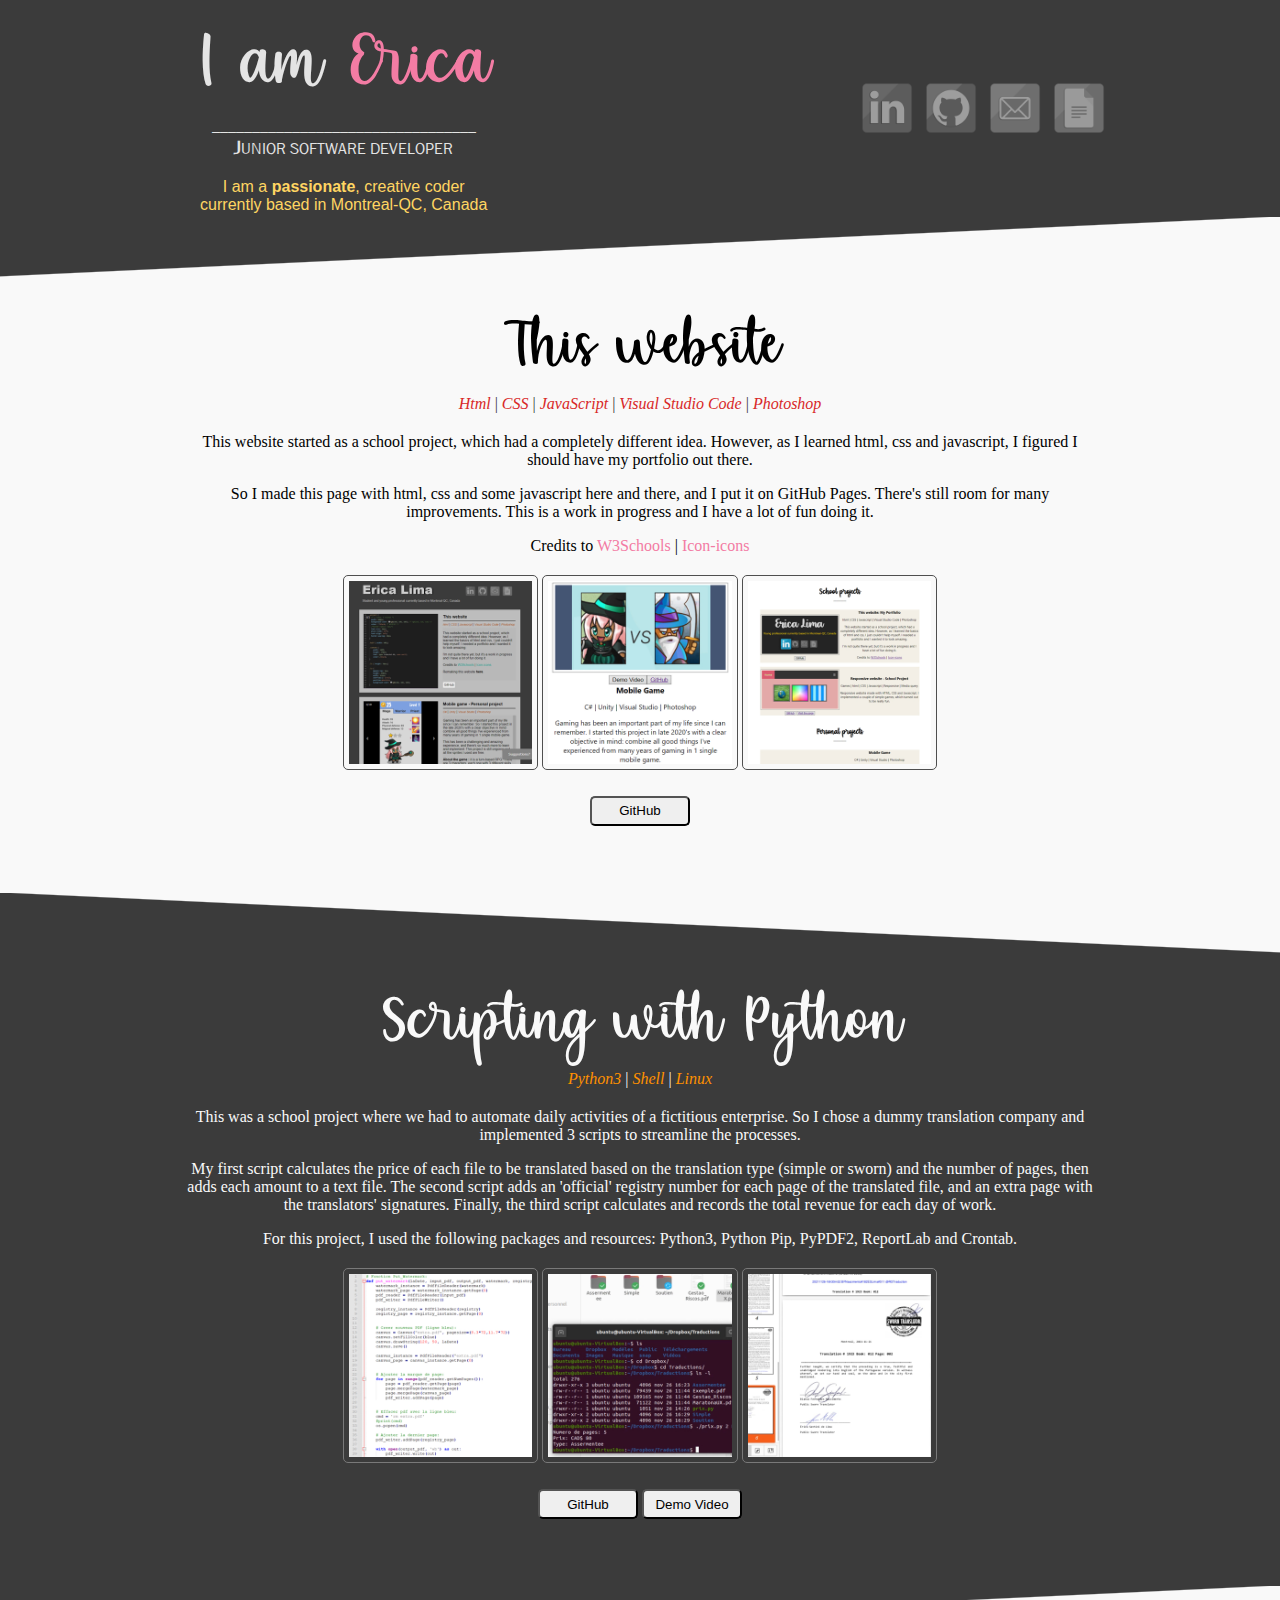
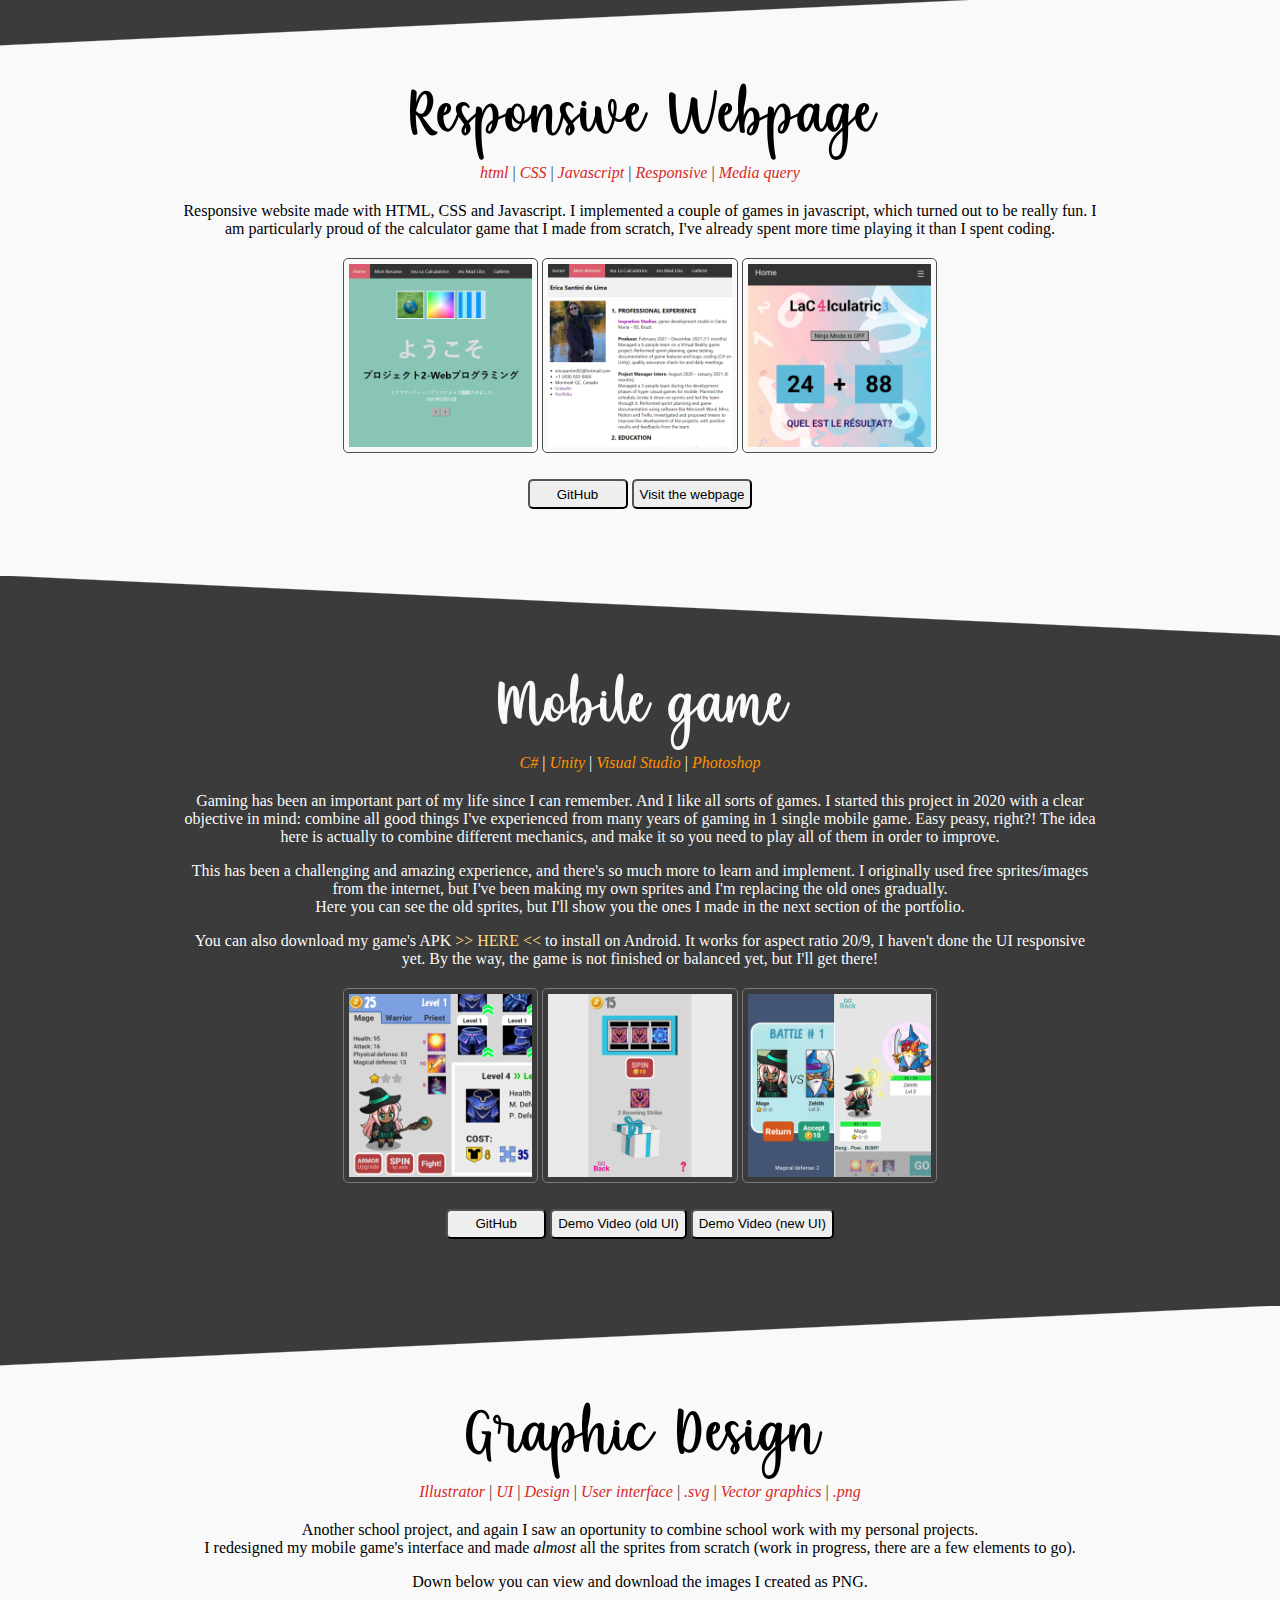
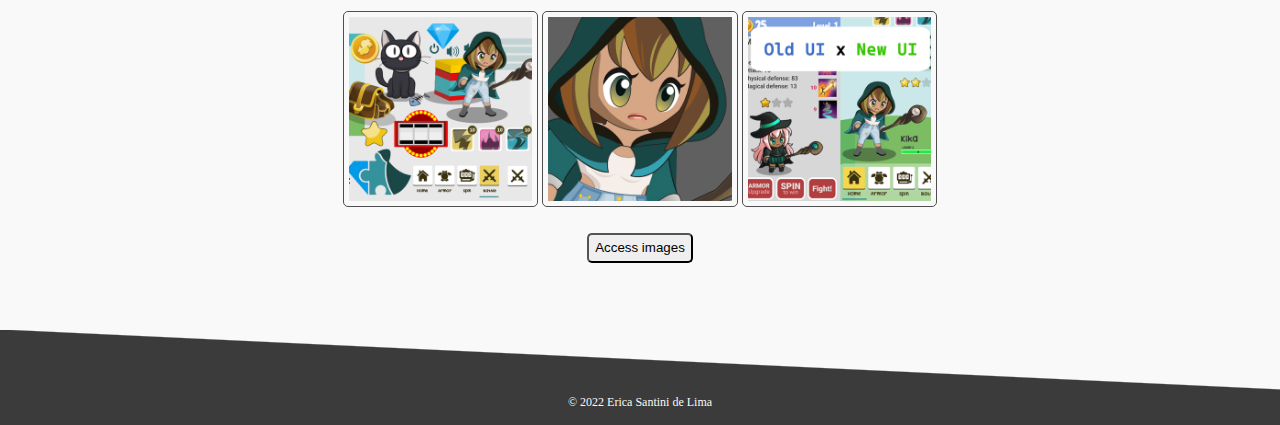
<file: index.html>
<!DOCTYPE html>
<html>
<head>

  <!-- Style pages -->
  <link rel="stylesheet" href="style/style.css"/>
  <link rel="stylesheet" href="style/modal.css"/>

  <meta name="viewport" content="width=device-width, initial-scale=1.0">
  <meta http-equiv="Content-Type" content="text/html; charset=utf-8" />
  <link rel="icon" type="image/x-icon" href="img/e.png">

  <title>Erica Santini - Portfolio</title>

</head>
<body>

<!-- ===================================================================================================================== -->
<!-- HEADER -->
<header>
  <br>
  <table class="headerTable">
    <tr>
      <td class="left">
        <greet>I am <name>Erica</name></greet><br>
        <hp1>_________________________________<br><hp2>J</hp2>UNIOR SOFTWARE DEVELOPER</hp1><br>
        <hDescription><br>I am a <b>passionate</b>, creative coder<br>currently based in Montreal-QC, Canada</hDescription><br>
      </td>
      <td class="right">
        <ul>
          <li><a href="https://www.linkedin.com/in/erica-santini/" target="_blank"><img src="img/linkedin.png" alt="LinkedIn" title="LinkedIn profile" onmouseover="javascript:showMsg('LinkedIn profile');" onmouseout="javascript:hideMsg();"></a></li>
          <li><a href="https://github.com/Kikasantini" target="_blank"><img src="img/newGithub.png" alt="GitHub" title="GitHub repositories" onmouseover="javascript:showMsg('GitHub repositories');" onmouseout="javascript:hideMsg();"></a></li>
          <div class="nextLine"></div>
          <li><a href="mailto:ericasantini92@hotmail.com?subject=Hey,%20I%20found%20your%20website!" target="_blank"><img src="img/email.png" alt="E-mail" title="E-mail me" onmouseover="javascript:showMsg('E-mail me');" onmouseout="javascript:hideMsg();"></a></li>
          <li><a href="files/Erica_Santini-Resume.pdf" target="_blank"><img src="img/file.png" alt="Resume" title="Download resume" onmouseover="javascript:showMsg('Download resume');" onmouseout="javascript:hideMsg();"></a></li>
          <div id="customMsg">Custom message</div>
        </ul>
      </td>
    </tr>
  </table>
</header>

<!-- ===================================================================================================================== -->

<!-- Image Modal -->
<span class="close"><div id="myModal" class="modal"><img class="modal-content" id="img01"></div></span>
<!-- Video Modal -->
<div id="myVideoModal" class="modal"><span class="closeVideo">&times;</span>
  <video class="modal-content" max-width="50%" height="auto" controls id="vid01"><source src="" type="video/mp4"></video>
</div>

<!-- ===================================================================================================================== -->
<!-- BODY -->

<div class="skew-cc"></div>
<div class="white-block"> <!-- White Block -->
<table>

  <tr><th><h1>This website</h1></th></tr>

  <tr>
    <td>
      <tag>Html</tag> | 
      <tag>CSS</tag> | 
      <tag>JavaScript</tag> | 
      <tag>Visual Studio Code</tag> | 
      <tag>Photoshop</tag>
    </td>
  </tr>

  <tr>
    <td>        
      <p>
        This website started as a school project, which had a completely different idea. 
        However, as I learned html, css and javascript, I figured I should have my portfolio out there. 
      </p>
      <p>
        So I made this page with html, css and some javascript here and there, and I put it on GitHub Pages.
        There's still room for many improvements. This is a work in progress and I have a lot of fun doing it.
      </p>
      <p>
        Credits to
        <a href="https://www.w3schools.com" class="mylink" target="_blank">W3Schools</a> | 
        <a href="https://icon-icons.com" class="mylink" target="_blank">Icon-icons</a>
      </p>
    </td>
  </tr>

  <tr>
    <td>
      <img class="teste" src="img/Miniature/01.jpg" onclick="javascript:openModal('img/Original/01.jpg');">
      <img class="teste" src="img/Miniature/02.jpg" onclick="javascript:openModal('img/Original/02.jpg');">
      <img class="teste" src="img/Miniature/03.jpg" onclick="javascript:openModal('img/Original/03.jpg');">
    </td>
  </tr>

  <tr>
    <td>
      <br>
      <a href="https://github.com/Kikasantini/projects" target="_blank"><button>GitHub</button></a>
    </td>
  </tr>

</table>
</div> <!-- End of White Block -->
<!-- ===================================================================================================================== -->
<div class="skew-c"></div>
<div class="colour-block"> <!-- Dark Block -->
<table>
  <tr><td><h1>Scripting with Python</h1></td></tr>

  <tr>
    <td>
      <tag>Python3</tag> |
      <tag>Shell</tag> |
      <tag>Linux</tag>
    </td>
  </tr>

  <tr>
    <td>
      <p>
        This was a school project where we had to automate daily activities 
        of a fictitious enterprise. So I chose a dummy translation company 
        and implemented 3 scripts to streamline the processes.
      </p>
      <p>
        My first script calculates the price of each file to be translated based on the translation type (simple or sworn) and the number of pages, then adds each amount to a text file.
        The second script adds an 'official' registry number for each page of the translated file, and an extra page with the translators' signatures. 
        Finally, the third script calculates and records the total revenue for each day of work.
      </p>
      <p>
        For this project, I used the following packages and resources: 
        Python3, Python Pip, PyPDF2, ReportLab and Crontab.
      </p>
    </td>
  </tr>

  <tr>
    <td>
      <img class="teste" src="img/Miniature/04.jpg" onclick="javascript:openModal('img/Original/04.jpg');">
      <img class="teste" src="img/Miniature/05.jpg" onclick="javascript:openModal('img/Original/05.jpg');">
      <img class="teste" src="img/Miniature/06.jpg" onclick="javascript:openModal('img/Original/06.jpg');">
    </td>
  </tr>

  <tr>
    <td>
      <br>
      <a href="https://github.com/Kikasantini/scripting-translationCompany.git" target="_blank"><button>GitHub</button></a>
      <button onclick="javascript:openVideo('img/Videos/video01.mp4');">Demo Video</button>
    </td>
  </tr>

</table>
</div> <!-- End of Dark Block -->
<!-- ===================================================================================================================== -->
<div class="skew-cc"></div>
<div class="white-block"> <!-- White Block -->
<table>

  <tr><th><h1>Responsive Webpage</h1></th></tr>

  <tr>
    <td>
      <tag>html</tag> |
      <tag>CSS</tag> |
      <tag>Javascript</tag> |
      <tag>Responsive</tag> |
      <tag>Media query</tag>
    </td>
  </tr>

  <tr>
    <td>        
      <p>
        Responsive website made with HTML, CSS and Javascript. I implemented a couple of games in javascript, 
        which turned out to be really fun. I am particularly proud of the calculator game that I made from scratch, I've already spent more time playing it than I spent coding.
      </p>
    </td>
  </tr>

  <tr>
    <td>
      <img class="teste" src="img/Miniature/07.jpg" onclick="javascript:openModal('img/Original/07.jpg');">
      <img class="teste" src="img/Miniature/08.jpg" onclick="javascript:openModal('img/Original/08.jpg');">
      <img class="teste" src="img/Miniature/09.jpg" onclick="javascript:openModal('img/Original/09.jpg');">
    </td>
  </tr>

  <tr>
    <td>
      <br>
      <a href="https://github.com/Kikasantini/projectHtml" target="_blank"><button>GitHub</button></a>
      <a href="https://kikasantini.github.io/projectHtml/index.html" target="_blank"><button>Visit the webpage</button></a>
    </td>
  </tr>

</table>
</div> <!-- End of White Block -->
<!-- ===================================================================================================================== -->
<div class="skew-c"></div>
<div class="colour-block"> <!-- Dark Block -->
<table>

  <tr><th><h1>Mobile game</h1></th></tr>

  <tr>
    <td>
      <tag>C#</tag> | 
      <tag>Unity</tag> | 
      <tag>Visual Studio</tag> | 
      <tag>Photoshop</tag>
    </td>
  </tr>

  <tr>
    <td>        
      <p>
        Gaming has been an important part of my life since I can remember. And I like all sorts of games.
        I started this project in 2020 with a clear objective in mind: combine all good things I've experienced 
        from many years of gaming in 1 single mobile game. Easy peasy, right?! The idea here is actually to combine different mechanics, and make it so you need to play all of them in order to improve.
      </p><!--
      <p>
        So far, the mechanics in the game are:
      </p>
      <p>
        The <b>turn-based battle</b>: you fight the boss in a turn-based battle, which means you play your turn, then he plays his turn, and so on. The boss gets stronger each battle. You can use special skills to cause extra damage, heal yourself and/or shield yourself. Which brings us to the next mechanic.
      </p>
      <p>
        The <b>afk mechanic</b>: every 10 seconds there's a 5% chance a popup will spawn on the screen, if you click it you get a random (but important) item.
      </p>
      <p>
        The <b>slot machine</b>: this is how you get your skills. Unlike most RPG games, here you don't spend <b>mana</b> to use special habilities. You only need to have them. So you can gain habilities playing on the slot machine and accumulate them.
      </p>
      <p>
        <b>Leveling up</b>: defeating the bosses give you Experience points (XP), and you need them to level up. As you level up, your base stats (such as health, attack power etc) increase.
      </p>
      <p>
        <b>Equipment upgrade</b>: you can also upgrade your gear and weapon to increase your stats.
      </p>
      <p>
        I want to implement a <b>runner game</b> mechanic next, so the player will be able to collect more coins to spend ingame.
      </p>-->
      <p>
        This has been a challenging and amazing experience, and there's so much more to learn and implement.
        I originally used free sprites/images from the internet, but I've been making my own sprites and I'm replacing the old ones gradually.
        <br>Here you can see the old sprites, but I'll show you the ones I made in the next section of the portfolio.
      </p>
      <p>
        You can also download my game's APK <a href="https://drive.google.com/drive/folders/1y14nqh0XohHoLWAGelfiCmv_1wDe1Xr4?usp=sharing" class="mylink" target="_blank">>> HERE <<</a> to install on Android. It works for aspect ratio 20/9, I haven't done the UI responsive yet.
        By the way, the game is not finished or balanced yet, but I'll get there!
      </p>
    </td>
  </tr>

  <tr>
    <td>
      <img class="teste" src="img/Miniature/10.jpg" onclick="javascript:openModal('img/Original/10.jpg');">
      <img class="teste" src="img/Miniature/11.jpg" onclick="javascript:openModal('img/Original/11.jpg');">
      <img class="teste" src="img/Miniature/12.jpg" onclick="javascript:openModal('img/Original/12.jpg');">
    </td>
  </tr>

  <tr>
    <td>
      <br>
      <a href="https://github.com/Kikasantini/RunnerRPG" target="_blank"><button>GitHub</button></a>
      <button onclick="javascript:openVideo('img/Videos/video02.mp4');">Demo Video (old UI)</button>
      <button onclick="javascript:openVideo('img/Videos/video03.mp4');">Demo Video (new UI)</button>      
    </td>
  </tr>

</table>
</div> <!-- End of Dark Block -->
<!-- ===================================================================================================================== -->

<div class="skew-cc"></div>
<div class="white-block">
<table>

  <tr><th><h1>Graphic Design</h1></th></tr>

  <tr>
    <td>
      <tag>Illustrator</tag> | 
      <tag>UI</tag> | 
      <tag>Design</tag> |
      <tag>User interface</tag> | 
      <tag>.svg</tag> |
      <tag>Vector graphics</tag> |
      <tag>.png</tag>
      
    </td>
  </tr>

  <tr>
    <td>        
      <p>
        Another school project, and again I saw an oportunity to combine school work with my personal projects.<br>
        I redesigned my mobile game's interface and made <i>almost</i> all the sprites from scratch (work in progress, there are a few elements to go).
      </p>
      <p>
         Down below you can view and download the images I created as PNG.
        </p>
    </td>
  </tr>
  <tr>
    <td>
      <img class="teste" src="img/Miniature/13.jpg" onclick="javascript:openModal('img/Original/13.jpg');">
      <img class="teste" src="img/Miniature/14.jpg" onclick="javascript:openModal('img/Original/14.jpg');">
      <img class="teste" src="img/Miniature/15.jpg" onclick="javascript:openModal('img/Original/15.jpg');">
    </td>
  </tr>

  <tr>
    <td>
      <br>
      <a href="https://drive.google.com/drive/folders/13xkUQXR3BmZf3TsdTWVp6kCCIj8yzNF6?usp=sharing" target="_blank"><button>Access images</button></a>
    </td>
  </tr>

</table>
</div>

<!-- ===================================================================================================================== -->
<!--
<div class="skew-c"></div>
<div class="colour-block">
<table>

  <tr><th><h1>Título</h1></th></tr>

  <tr>
    <td>
      <tag>tag</tag> | 
      <tag>tag</tag> | 
      <tag>tag</tag> | 
      <tag>tag</tag>
    </td>
  </tr>

  <tr>
    <td>        
      <p>
        Gaming has been an important part of my life since I can remember. 
        I started this project in 2020 with a clear objective in mind: combine all good things I've experienced 
        from many years of gaming in 1 single mobile game. Easy peasy!
      </p>
    </td>
  </tr>

  <tr>
    <td>
      <img class="teste" src="img/Miniature/16.jpg" onclick="javascript:openModal('img/Original/16.jpg');">
      <img class="teste" src="img/Miniature/17.jpg" onclick="javascript:openModal('img/Original/17.jpg');">
      <img class="teste" src="img/Miniature/18.jpg" onclick="javascript:openModal('img/Original/18.jpg');">
    </td>
  </tr>

  <tr>
    <td>
      <br>
      <a href="..." target="_blank"><button>Button</button></a>
      <button onclick="javascript:openVideo('...');">Button</button>
    </td>
  </tr>

</table>
</div>
-->
<!-- ===================================================================================================================== -->
<!--
<div class="skew-cc"></div>
<div class="white-block">
  <table>

    <tr><th><h1>Título</h1></th></tr>
  
    <tr>
      <td>
        <tag>tag</tag> | 
        <tag>tag</tag> | 
        <tag>tag</tag> | 
        <tag>tag</tag>
      </td>
    </tr>
  
    <tr>
      <td>        
        <p>
          Gaming has been an important part of my life since I can remember. 
          I started this project in 2020 with a clear objective in mind: combine all good things I've experienced 
          from many years of gaming in 1 single mobile game. Easy peasy!
        </p>
      </td>
    </tr>
  
    <tr>
      <td>
        <img class="teste" src="img/Miniature/16.jpg" onclick="javascript:openModal('img/Original/16.jpg');">
        <img class="teste" src="img/Miniature/17.jpg" onclick="javascript:openModal('img/Original/17.jpg');">
        <img class="teste" src="img/Miniature/18.jpg" onclick="javascript:openModal('img/Original/18.jpg');">
      </td>
    </tr>
  
    <tr>
      <td>
        <br>
        <a href="..." target="_blank"><button>Button</button></a>
        <button onclick="javascript:openVideo('...');">Button</button>
      </td>
    </tr>
  
  </table>
</div>
-->
<!-- ===================================================================================================================== -->
<!--
<div class="skew-c"></div>
<div class="colour-block">
  <table>

    <tr><th><h1>Título</h1></th></tr>
  
    <tr>
      <td>
        <tag>tag</tag> | 
        <tag>tag</tag> | 
        <tag>tag</tag> | 
        <tag>tag</tag>
      </td>
    </tr>
  
    <tr>
      <td>        
        <p>
          Gaming has been an important part of my life since I can remember. 
          I started this project in 2020 with a clear objective in mind: combine all good things I've experienced 
          from many years of gaming in 1 single mobile game. Easy peasy!
        </p>
      </td>
    </tr>
  
    <tr>
      <td>
        <img class="teste" src="img/Miniature/16.jpg" onclick="javascript:openModal('img/Original/16.jpg');">
        <img class="teste" src="img/Miniature/17.jpg" onclick="javascript:openModal('img/Original/17.jpg');">
        <img class="teste" src="img/Miniature/18.jpg" onclick="javascript:openModal('img/Original/18.jpg');">
      </td>
    </tr>
  
    <tr>
      <td>
        <br>
        <a href="..." target="_blank"><button>Button</button></a>
        <button onclick="javascript:openVideo('...');">Button</button>
      </td>
    </tr>
  
  </table>
</div>
-->
<!-- ===================================================================================================================== -->
<!-- FOOTER -->
<!--<div class="skew-cc"></div>--> <!-- Dark/light skew -->
<div class="skew-c"></div> <!-- Light/dark skew -->
<footer>
  <br><br><br>
  © 2022 Erica Santini de Lima<br><br>
</footer>
<!-- ===================================================================================================================== -->
<!-- Custom Message SCRIPT -->

<script>
  function showMsg(message){
    document.getElementById("customMsg").style.color = "#ffffff";
    document.getElementById("customMsg").innerHTML = message;
  }
  function hideMsg(){
    document.getElementById("customMsg").style.color = "#3b3b3b";
  }
</script>

<!-- ===================================================================================================================== -->
<!-- Image and Video Modal SCRIPT -->

<script>
  var modal = document.getElementById("myModal"); // Image modal
  var modalImg = document.getElementById("img01");
  var vidModal = document.getElementById("myVideoModal"); // Video modal
  var modalVideo = document.getElementById("vid01");
  function openVideo(videoPath){
    vidModal.style.display = "block";
    modalVideo.src = videoPath;
  }
  function openModal(imgPath){
    modal.style.display = "block";
    modalImg.src = imgPath;
  }
  var span = document.getElementsByClassName("close")[0];
  var vidSpan = document.getElementsByClassName("closeVideo")[0];
  span.onclick = function() { 
    modal.style.display = "none";
  }
  vidSpan.onclick = function(){
    vidModal.style.display = "none";
    modalVideo.pause();
  }
</script>

<!-- ===================================================================================================================== -->

</body>
</html>
</file>
<file: style/style.css>
/* ======================================================================================== */
/* Start of : GENERAL SETTINGS */

body {
  margin: 0px;
  font-family: Tahoma;
}
header {
  background-color: #3b3b3b;
  width: 100%;
}

table {
  width: 80%;
  margin: auto;
  text-align: center;
}
header table {
  width: 100%;
}

.img {
  width: 40%;
}
img {
  width: 100%;
  border-radius: 10px;
}
footer{
  width: 100%;
  text-align: center;
  margin-top: 20px;
  font-size: 12px;
  
  /*
  background-color: rgb(249, 249, 249);
  color: #3b3b3b;
  */

  background-color: #3b3b3b;
  color: rgb(249, 249, 249);
}

/* ======================================================================================== */
/* Background */

.skew-cc {
  width:100%;
  height:60px;
  position:absolute;
  left:0px;
  background: linear-gradient(to right bottom, #3b3b3b 49%, rgb(249, 249, 249) 50%),    linear-gradient(-50deg, rgb(249, 249, 249) 16px, #000 0);
}
.skew-c {
  width:100%;
  height:60px;
  position:absolute;
  left:0px;
  background: linear-gradient(to left bottom, rgb(249, 249, 249) 49%, #3b3b3b 50%);
}

/* ======================================================================================== */
/* Fonts */

@font-face {
    font-family: fontFranklin;
    src: url("../font/FranklinGothicBookRegular.ttf");
}

@font-face {
    font-family: fontMichella;
    src: url("../font/MichellaGarden.otf");
}

/* ======================================================================================== */
/* Header elements */

.nextLine {
  display: none;
}

greet {
  font-family: fontMichella;
  color: #e4e4e4;
  font-size: 70pt;
}
name {
  color: #f37ca4;
}
hp1 {
  font-family: fontFranklin;
  color: #e4e4e4;
  font-size: 12pt;
}
hp2 {
  font-size: 14pt;
  font-weight: bold;
}
hDescription {
  font-family:'Segoe UI', Tahoma, Geneva, Verdana, sans-serif;
  color: #ffd562; /* gold: #ffd562 pink: #f37ca4 */
  font-size: 12pt;
}

#customMsg {
  color: #3b3b3b;
  font-family:'Segoe UI', Tahoma, Geneva, Verdana, sans-serif;
  font-size: 14px;
}

/* ======================================================================================== */
/* Start of : BUTTONS SOCIAL MEDIA */

ul {
  padding: 0;
  margin: 30px 0px;
  list-style: none;
}
ul li {
  margin: 0px;
  display: inline-block;
}
ul li a {
  padding: 0px;
  display: inline-block;      
}
ul li a img {
  width: 60px;   
  height: 60px;
  display: block;
  opacity: 50%;
  filter: grayscale(100%);
  transform: scale(0.9);
}
ul li a:hover img {
  transform: scale(1.0);
  box-shadow: 0 0 10px rgba(0, 0, 0, 0.5);
  opacity: 100%;
  filter: grayscale(0%);
  transition: 0.1s ease-out;
}

/* ======================================================================================== */
/* Project elements */

h1 {
  text-align:center;
  font-size:80px;
  font-family:fontMichella;
  font-weight:normal;
  margin: 0px;
}

/* Images */
.teste {
  width: 20%;
  cursor: pointer;
  border-radius: 5px;
  padding: 5px;
}

/* Buttons */
button {
  min-width: 100px;
  height: 30px;
  cursor: pointer;
  border-radius: 5px;
}
button a {
  text-decoration: none;
  cursor: pointer;
}
button:hover {
  background-color: #c0c0c0;
}

/* ======================================================================================== */
/* Coisas que mudam - Dark Background */

.colour-block {
  background:#3b3b3b;
  width:90%;
  padding:7% 5% 5% 5%;
  color: rgb(249, 249, 249);
}
.colour-block h1 {
  color: rgb(249, 249, 249);
}
.colour-block tag {
  color:rgb(255, 145, 0);
  font-style: italic;
}
.colour-block p {
  color: rgb(249, 249, 249);
}
.colour-block .teste {
  border: 1px solid rgb(121, 121, 121);
}
.colour-block .teste:hover {
  box-shadow: 0 0 2px 1px #ffd562;
}

/* Regular links */
.colour-block .mylink {
  text-decoration: none;
  color: #ffdf86;
}
.colour-block .mylink:hover {
  font-weight: bold;
  color: #ffbb00;
}

/* ======================================================================================== */
/* Coisas que mudam - Light Background */
.white-block {
  background:rgb(249, 249, 249);
  width:90%;
  padding:7% 5% 5% 5%;
  color:#3b3b3b;
}
.white-block h1 {
  color: black;
}
.white-block tag {
  color: rgb(216, 40, 40);
  font-style: italic;
}
.white-block p {
  color: black;
}
.white-block .teste {
  border: 1px solid rgb(79, 79, 79);
}
.white-block .teste:hover {
  box-shadow: 0 0 2px 1px #f37ca4;
}

/* Regular links */
.white-block .mylink {
  text-decoration: none;
  color: #f37ca4;
}
.white-block .mylink:hover {
  font-weight: bold;
  color: #de4478;
}

/* ======================================================================================== */
/* Mobile OR small screen */
@media (aspect-ratio: 20/9), (max-width: 800px) {

  .skew-cc{
    height:40px;
  }
  .skew-c{
    height:40px;
  }
  h1 {
    margin-top: 20px;
    font-size: 50px;
  }
  tag {
    font-size: 14px;
  }
  table {
    display:table-row;
    width: 100%;
  }
  .teste {
    width: 45%;
  }

  /* Header elements */
  .headerTable {
    display:inline-table;
  }
  .left {
    width: 60%;
  }
  .right {
    width: 40%;
  }
  #customMsg {
    display: none;
  }
  .nextLine {
    display: block;
  }
  greet {
    font-size: 50pt;
  }
  hp1 {
    font-size: 10pt;
  }
  hp2 {
    font-size: 12pt;
  }
  hDescription {
    font-size: 10pt;
  }

  /* Buttons Social Media */
  ul li a img {
    width: 50px;   
    height: 50px;
    opacity: 100%;
    filter: grayscale(0%);
    transform: scale(1.0);
  }         

}
</file>
<file: style/modal.css>
/* ======================================================================================== */
/* Image and Video Modal */

#myImg {
  border-radius: 5px;
  transition: 0.3s;
}

#myImg:hover {opacity: 0.7;}

/* The Modal (dark background) */
.modal {
  display: none; /* Hidden by default */
  position: fixed; /* Stay in place */
  z-index: 1; /* Sit on top */
  padding-top: 40px;
  left: 0;
  top: 0;
  width: 100%;
  height: 100%;
  overflow: auto; /* Enable scroll if needed */
  background-color: rgb(0,0,0); /* Fallback color */
  background-color: rgba(0,0,0,0.6); /* Black w/ opacity */
}

/* Modal Content (image) */
.modal-content {
  margin: auto;
  display: block;
  width: auto;
  max-width: 80%;
  max-height: 600px;
}

/* Add Animation */
.modal-content {  
  -webkit-animation-name: zoom;
  -webkit-animation-duration: 0.6s;
  animation-name: zoom;
  animation-duration: 0.6s;
}

/* Close Button (Video) */
.closeVideo {
  position: absolute;
  top: 15px;
  right: 35px;
  color: #f1f1f1;
  font-size: 40px;
  font-weight: bold;
  transition: 0.3s;
}

.closeVideo:hover {
  cursor: pointer;
}

@-webkit-keyframes zoom {
  from {-webkit-transform:scale(0)} 
  to {-webkit-transform:scale(1)}
}

@keyframes zoom {
  from {transform:scale(0)} 
  to {transform:scale(1)}
}

/* Close Button (Image) */
.close {
  position: absolute;
  top: 15px;
  right: 35px;
  color: #f1f1f1;
  font-size: 40px;
  font-weight: bold;
  transition: 0.3s;
}

.close:hover, .close:focus {
  color: #bbb;
  text-decoration: none;
  cursor: pointer;
}


/* ======================================================================================== */
/* 100% Image Width on Smaller Screens */
@media only screen and (max-width: 700px){
  /* Modal Content (image) */
  .modal-content {
    width: 100%;
    max-height: 1000px;
  }
}
</file>
